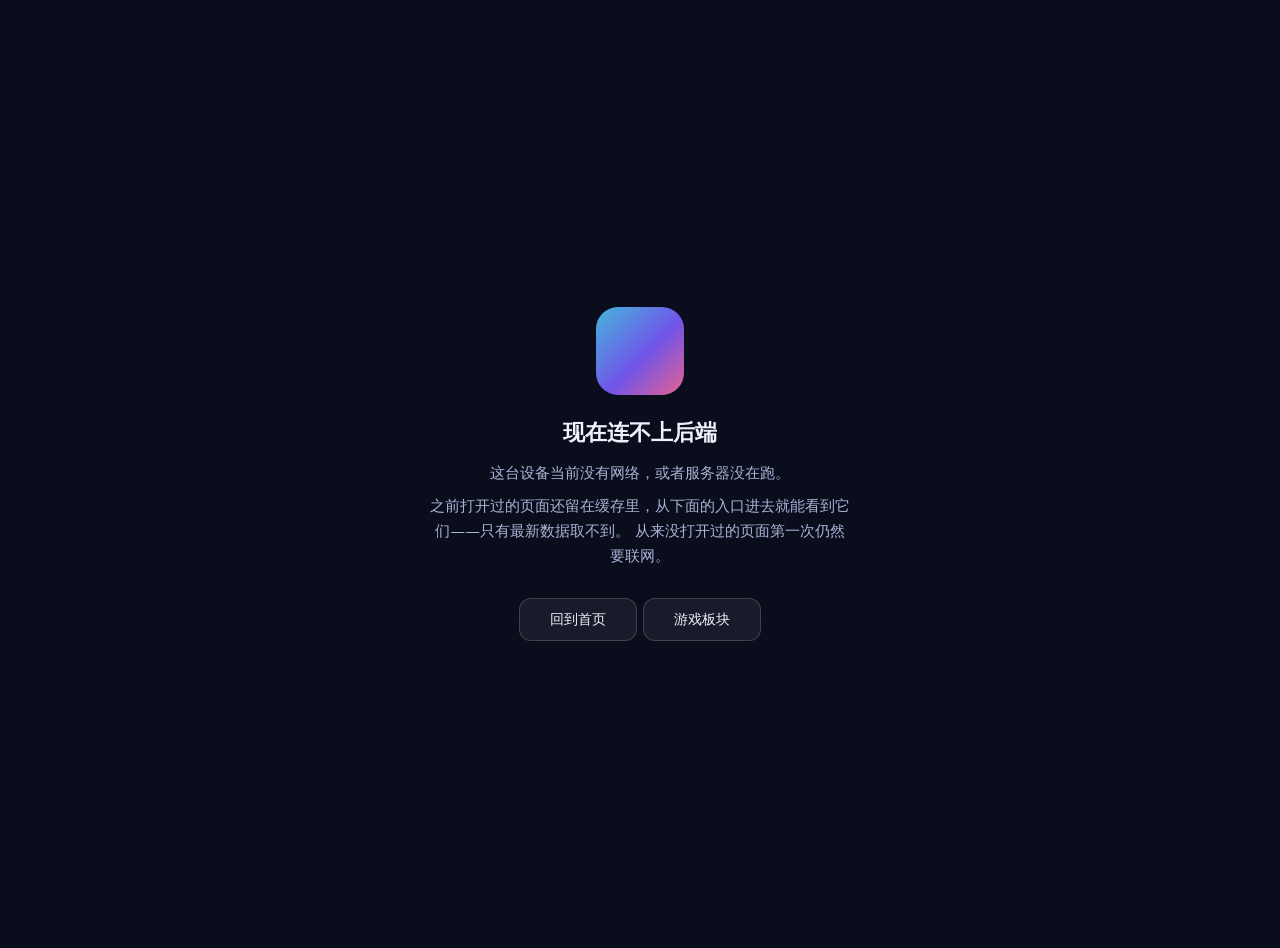
<file: public/offline.html>
<!DOCTYPE html><!-- 离线兜底页：只在「网络不通 + 缓存里也没有这一页」时由 sw.js 拿出来。
     所以这一页必须**自包含**：样式全写在里面，不引任何外部静态资源，
     否则它自己就会因为拉不到 CSS 而变成一张白页。 -->
<html lang="zh-CN">
<head>
  <meta charset="UTF-8">
  <meta name="viewport" content="width=device-width, initial-scale=1.0">
  <meta name="theme-color" content="#0a0d1c">
  <title>离线中 · 我的空间</title>
  <!-- CSP 的 script-src 是 'self'，这里不能有内联脚本，也不能写 onclick：
       「重试」用一个普通链接实现，点它就是把请求重新发一遍 -->
  <style>
    html, body { height: 100%; }
    body {
      margin: 0;
      display: flex;
      align-items: center;
      justify-content: center;
      padding: 24px;
      background: #0a0d1c;
      color: #eef2ff;
      font-family: "Segoe UI", "Microsoft YaHei", system-ui, sans-serif;
      text-align: center;
    }
    .card { max-width: 420px; }
    .mark {
      width: 88px;
      height: 88px;
      margin: 0 auto 22px;
      border-radius: 22px;
      background: linear-gradient(135deg, #4cc9f0, #7b5cff 55%, #ff6b9d);
      opacity: .9;
    }
    h1 { margin: 0 0 12px; font-size: 1.4rem; font-weight: 600; }
    p { margin: 0 0 8px; color: #aab3d6; font-size: .92rem; line-height: 1.7; }
    a {
      display: inline-block;
      margin-top: 22px;
      padding: 11px 30px;
      border: 1px solid rgba(255, 255, 255, .18);
      border-radius: 12px;
      background: rgba(255, 255, 255, .06);
      color: #eef2ff;
      font-size: .9rem;
      text-decoration: none;
    }
    a:hover { border-color: #4cc9f0; color: #4cc9f0; }
  </style>
</head>
<body>
  <div class="card">
    <div class="mark"></div>
    <h1>现在连不上后端</h1>
    <p>这台设备当前没有网络，或者服务器没在跑。</p>
    <p>之前打开过的页面还留在缓存里，从下面的入口进去就能看到它们——只有最新数据取不到。
       从来没打开过的页面第一次仍然要联网。</p>
    <a href="/">回到首页</a>
    <a href="/games">游戏板块</a>
  </div>
</body>
</html>
</file>
